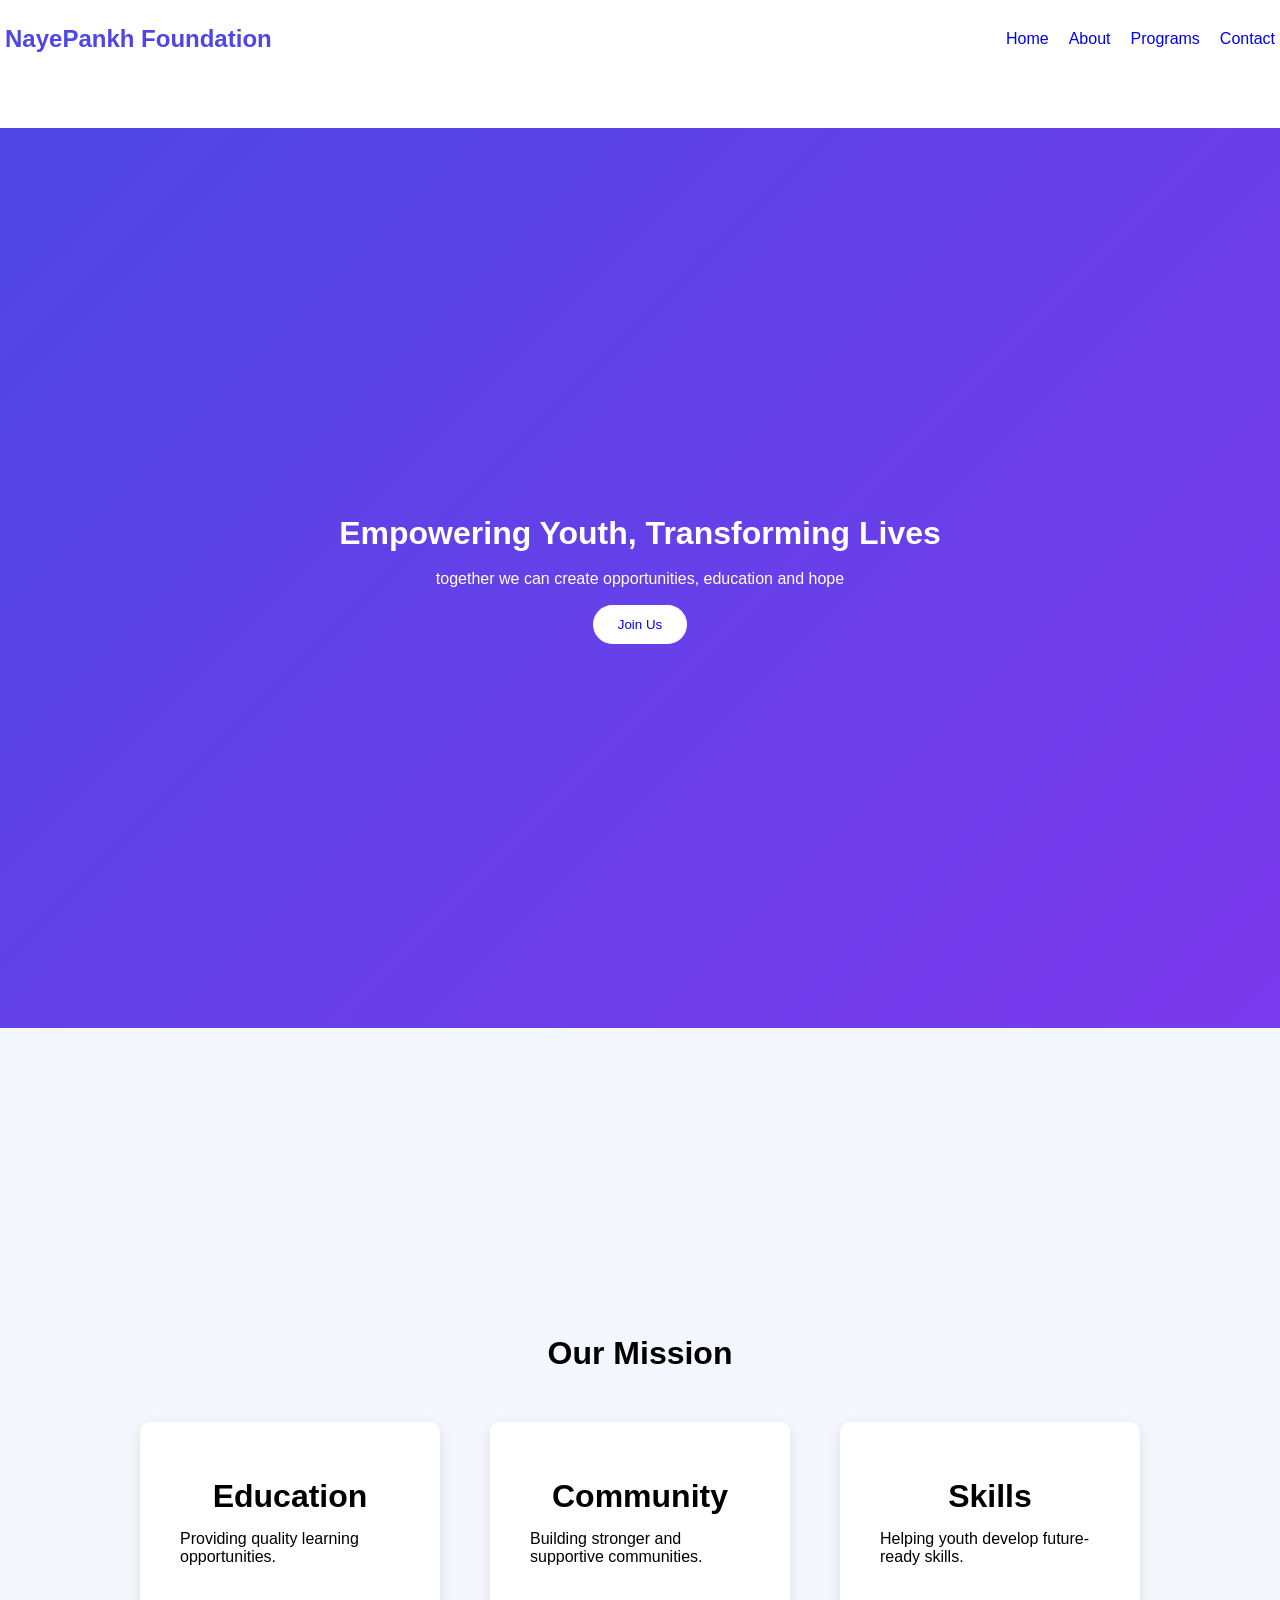
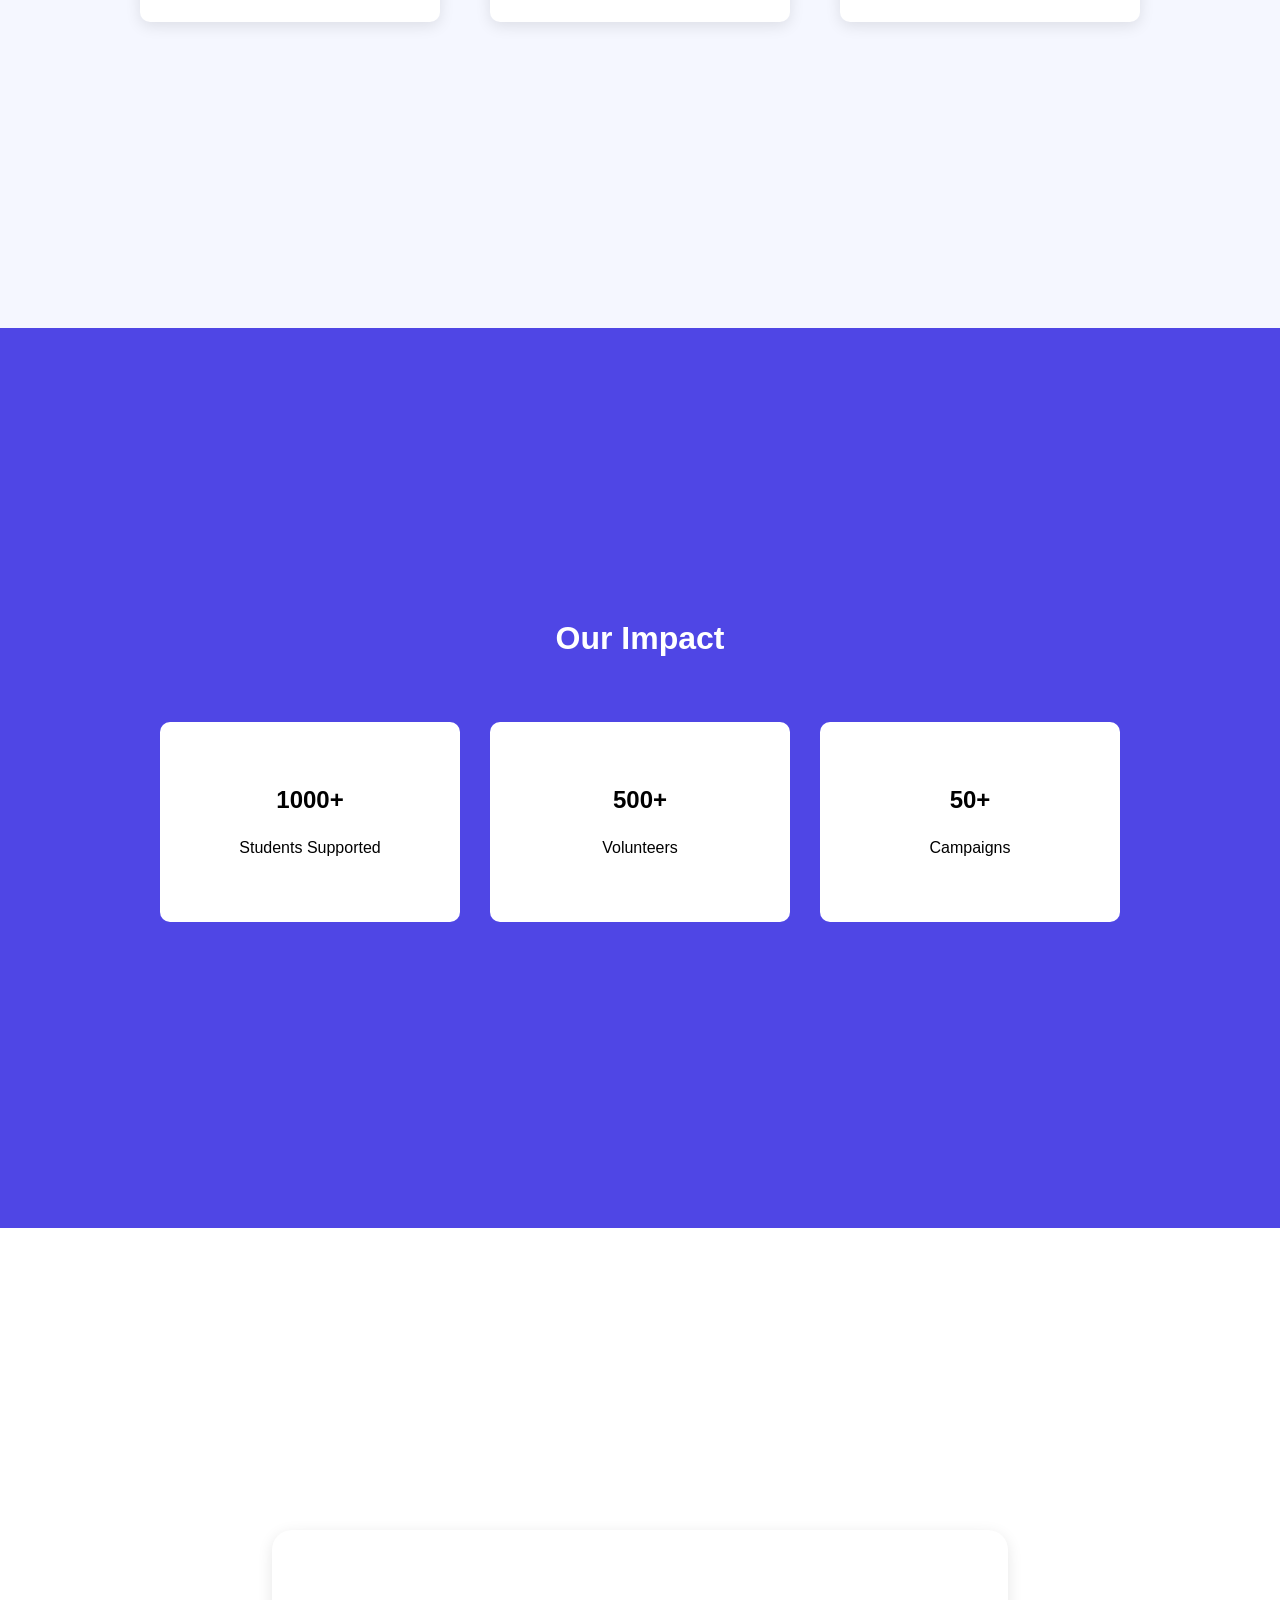
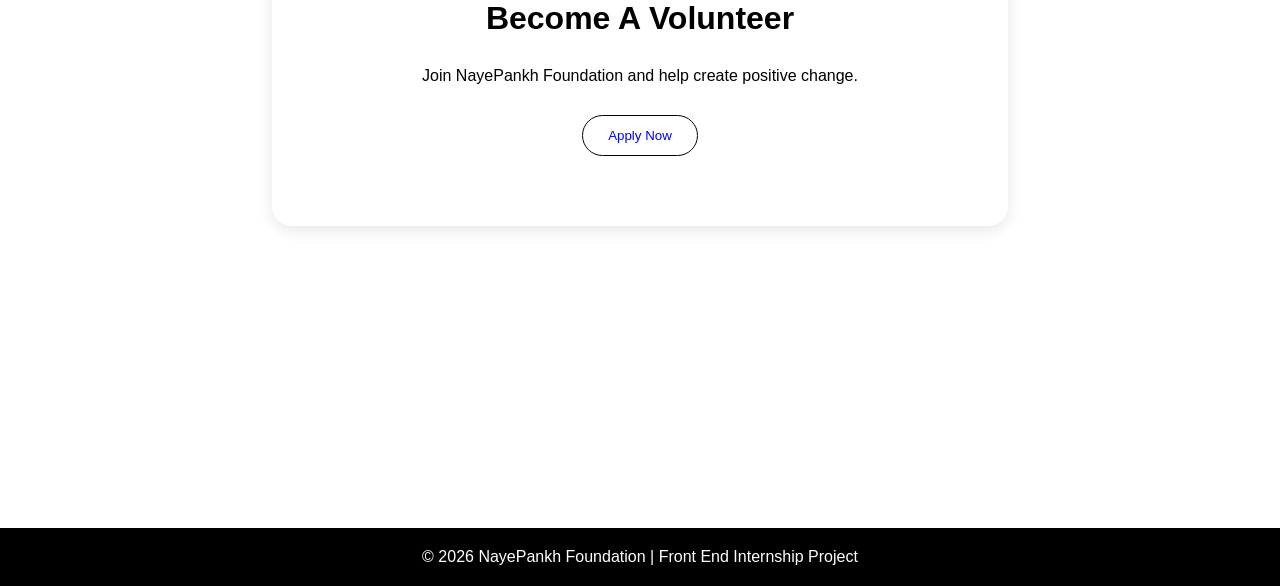
<file: index.html>
<!DOCTYPE html>
<html lang="en">
<head>
    <meta charset="UTF-8">
    <meta name="viewport" content="width=device-width, initial-scale=1.0">
    <title>NayePankh foundation</title>
    <link rel="stylesheet" href="index.css">
</head>
<body>
    <nav>
        <div class="logo">
            NayePankh Foundation
        </div>
        <ul>
            <li><a href="#main">Home</a></li>
            <li><a href="#about">About</a></li>
            <li><a href="#impact">Programs</a></li>
            <li><a href="#contact">Contact</a></li>
        </ul>
    </nav>

    <div class="main" id="main">
        <div class="heading">
            <h1>Empowering Youth, Transforming Lives</h1>     
            <p>together we can create opportunities, education and hope</p>
            <a href="#contact"><button class="btn">Join Us</button></a>
        </div>
    </div>

    <div class="about" id="about">
        <div class="headline">
            <h1>Our Mission</h1>
        </div>
        <div class="cards">
            <div class="first-card one">
                <h1>Education</h1>
                <p>Providing quality learning opportunities.</p>
            </div>
            <div class="first-card second">
                <h1>Community</h1>
                <p>Building stronger and supportive communities.</p>
            
            </div>
            <div class="first-card third">
                <h1>Skills</h1>
                <p>Helping youth develop future-ready skills.</p>
            </div>
        </div>
    </div>

    <div class="impact" id="impact">
        <div class="headline">
            <h1>Our Impact</h1>
        </div>
        <div class="stats">
            <div class="stats-card">
                <h2>1000+</h2>
                <p>Students Supported</p>
            </div>
            <div class="stats-card second-card">
                <h2>500+</h2>
                <p>Volunteers</p>
            </div>
            <div class="stats-card third-card">
                <h2>50+</h2>
                <p>Campaigns</p>
            </div>
        </div>
    </div>

    <div class="contact" id="contact">
        <div class="heading-contact">
            <h1>Become A Volunteer</h1>
            <p>Join NayePankh Foundation and help create positive change.</p>
            <a href="form.html"><button class="btn apply">Apply Now</button></a>
        </div>
    </div>



    <div class="footer">
         <p>© 2026 NayePankh Foundation | Front End Internship Project</p>
    </div>
    
    
</body>
</html>
</file>
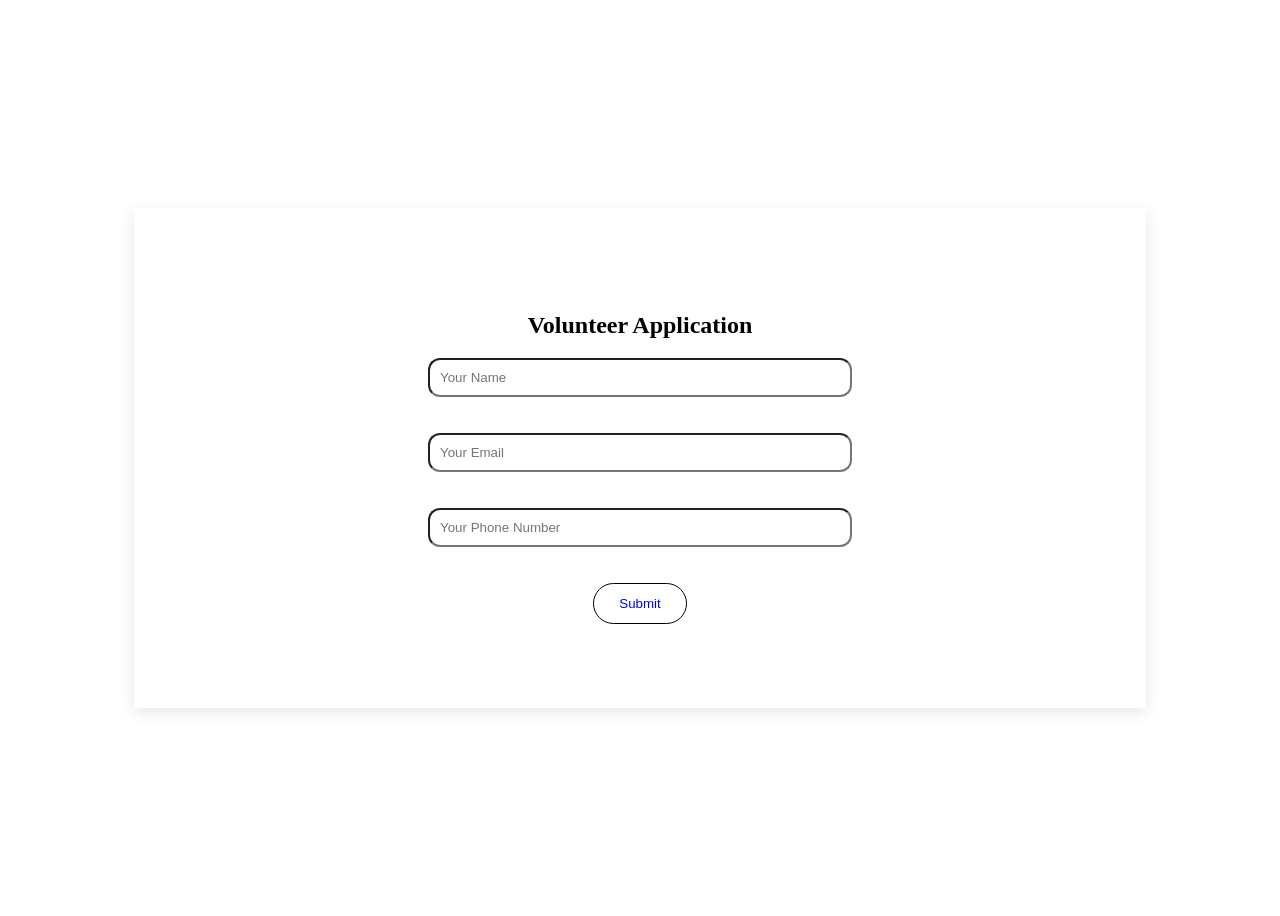
<file: form.html>
<!DOCTYPE html>
<html lang="en">
<head>
    <meta charset="UTF-8">
    <meta name="viewport" content="width=device-width, initial-scale=1.0">
    <title>Document</title>
    <style>
         body{
             display: flex;
            align-items: center;
            justify-content: center;
            min-height: 100vh;
         }

            .form-section{
            height: 500px;
            width: 80%;
            background-color:white;
            display: flex;
            align-items: center;
            justify-content: center;
            flex-direction: column;
            box-shadow:0 4px 15px rgba(0,0,0,0.1);

            }
.input{
    width:80%;
    max-width:400px;
    padding:10px;
    border-radius:12px;
}
            .btn{
            padding: 12px 25px;
            border: none;
            border-radius: 25px;
            background-color: white;
            color: blue;
            cursor: pointer;
            border: 1px black solid;
        }
    </style>
</head>
<body>
        <div class="form-section" id="formSection" >
            <h2>Volunteer Application</h2>

            <input type="text" placeholder="Your Name" class="input username"><br><br>
            <input type="email" placeholder="Your Email" class="input emailid"><br><br>
            <input type="tel" placeholder="Your Phone Number" class="input tele"><br><br>
            <button class="btn">Submit</button>
    </div>
    <script>
        document.querySelector('.btn').addEventListener('click',()=>{
            submmitt();
        })
        function submmitt()
        {
        let name = document.querySelector('.username').value;
        let email = document.querySelector('.emailid').value;
        let tel = document.querySelector('.tele').value;

        if (name==="" || email === "" || tel === "")
        {
            alert("please fill all the details !")
        }
        else{
            alert("thank you ")
        }
    }
    </script>

</body>
</html>
</file>
<file: index.css>
*{
            padding: 0;
            margin: 0;
            box-sizing: border-box;
        }
        .logo{
            font-size:24px;
            font-weight:bold;
            color:#4f46e5;
        }
        body{
            font-family: Arial, sans-serif;
            font-size: 16px;
            }
        nav{
            display: flex;
            justify-content:space-between;
            align-items: center;
            position: sticky;
            top: 0;
            padding: 25px 5px;
            background: white;
    
        }
        ul{
            display: flex;
            list-style-type: none;
            gap: 20px;
            
            
        }
        a{
            text-decoration: none;
        }
        .main{
            margin-top: 50px;
            background: linear-gradient(135deg, #4f46e5, #7c3aed);
            display: flex;
            align-items: center;
            justify-content: center;
            min-height: 100vh;
        }
        .heading{
            text-align: center;
            color: white;
            line-height: 45px;
        }
        .btn{
            padding: 12px 25px;
            border: none;
            border-radius: 25px;
            background-color: white;
            color: blue;
            cursor: pointer;
        }
        .about{
            background:#f5f7ff;
            min-height: 100vh;
            display: flex;
            align-items: center;
            justify-content: center;
            flex-direction: column;
            gap: 50px;
        }
        .headline{
            background:none;
        }
        .cards{
            display:flex;
            gap:50px;
            flex-wrap:wrap;
            justify-content:center;
        }
        .first-card {
            height: 200px;
            width: 300px;
            background:white;
            box-shadow:0 4px 15px rgba(0,0,0,0.1);
            border-radius: 10px;
            display:flex;
            justify-content:center;
            align-items:center;
            flex-direction: column;
            gap: 15px;
            padding: 40px;
            transition:0.3s;
        }
        .first-card:hover{
         transform:translateY(-9px);
    }
        .impact{
            background:#4f46e5;
            color:white;
            min-height: 100vh;
            width: 100%;
            display: flex;
            align-items: center;
            justify-content: center;
            flex-direction: column;
            gap: 50px;
        }
        .stats{
            display: flex;
            align-items: center;
            justify-content: center;
            flex-wrap: wrap;
        }
        .stats-card{
            height: 200px;
            width: 300px;
            padding: 15px;
            background:white;
            color:black;
            border-radius:10px;
            margin:15px;
            display: flex;
            align-items: center;
            justify-content: center;
            flex-direction: column;
            gap: 25px;
            transition: 0.2s ease;
        }
        .stats-card:hover{
            transform: translateY(-8px);

        }
        .contact{
            min-height: 100vh;
            width: 100%;
            display: flex;
            align-items: center;
            justify-content: center;
            
        }
        .heading-contact{
  
            background-color: aqua;
            padding: 70px 150px;
            display: flex;
            align-items: center;
            justify-content: center;
            flex-direction: column;
            gap: 30px;
            background:white;
            border-radius: 20px;
             box-shadow:0 4px 15px rgba(0,0,0,0.1);

        }
        .apply {
            border: 1px black solid;
        }
        .footer{
            background:black;
            color:white;
            text-align:center;
            padding:20px;
        }
        @media (max-width:600px){

            nav{
                flex-direction:column;
                gap:15px;
            }

            ul{
                flex-wrap:wrap;
                justify-content:center;
            }

            .heading h1{
                font-size:32px;
                line-height:1.3;
            }

            .heading-contact{
                padding:40px 20px;
                text-align:center;
            }
            .first-card {
                width: 90%;
                
            }
            .one{
                margin-top: 25px;
            }
            .about{
            padding: 100px 20px;
            }
        
            .headline{
                padding: 110px 20px;
            }
        }
</file>
